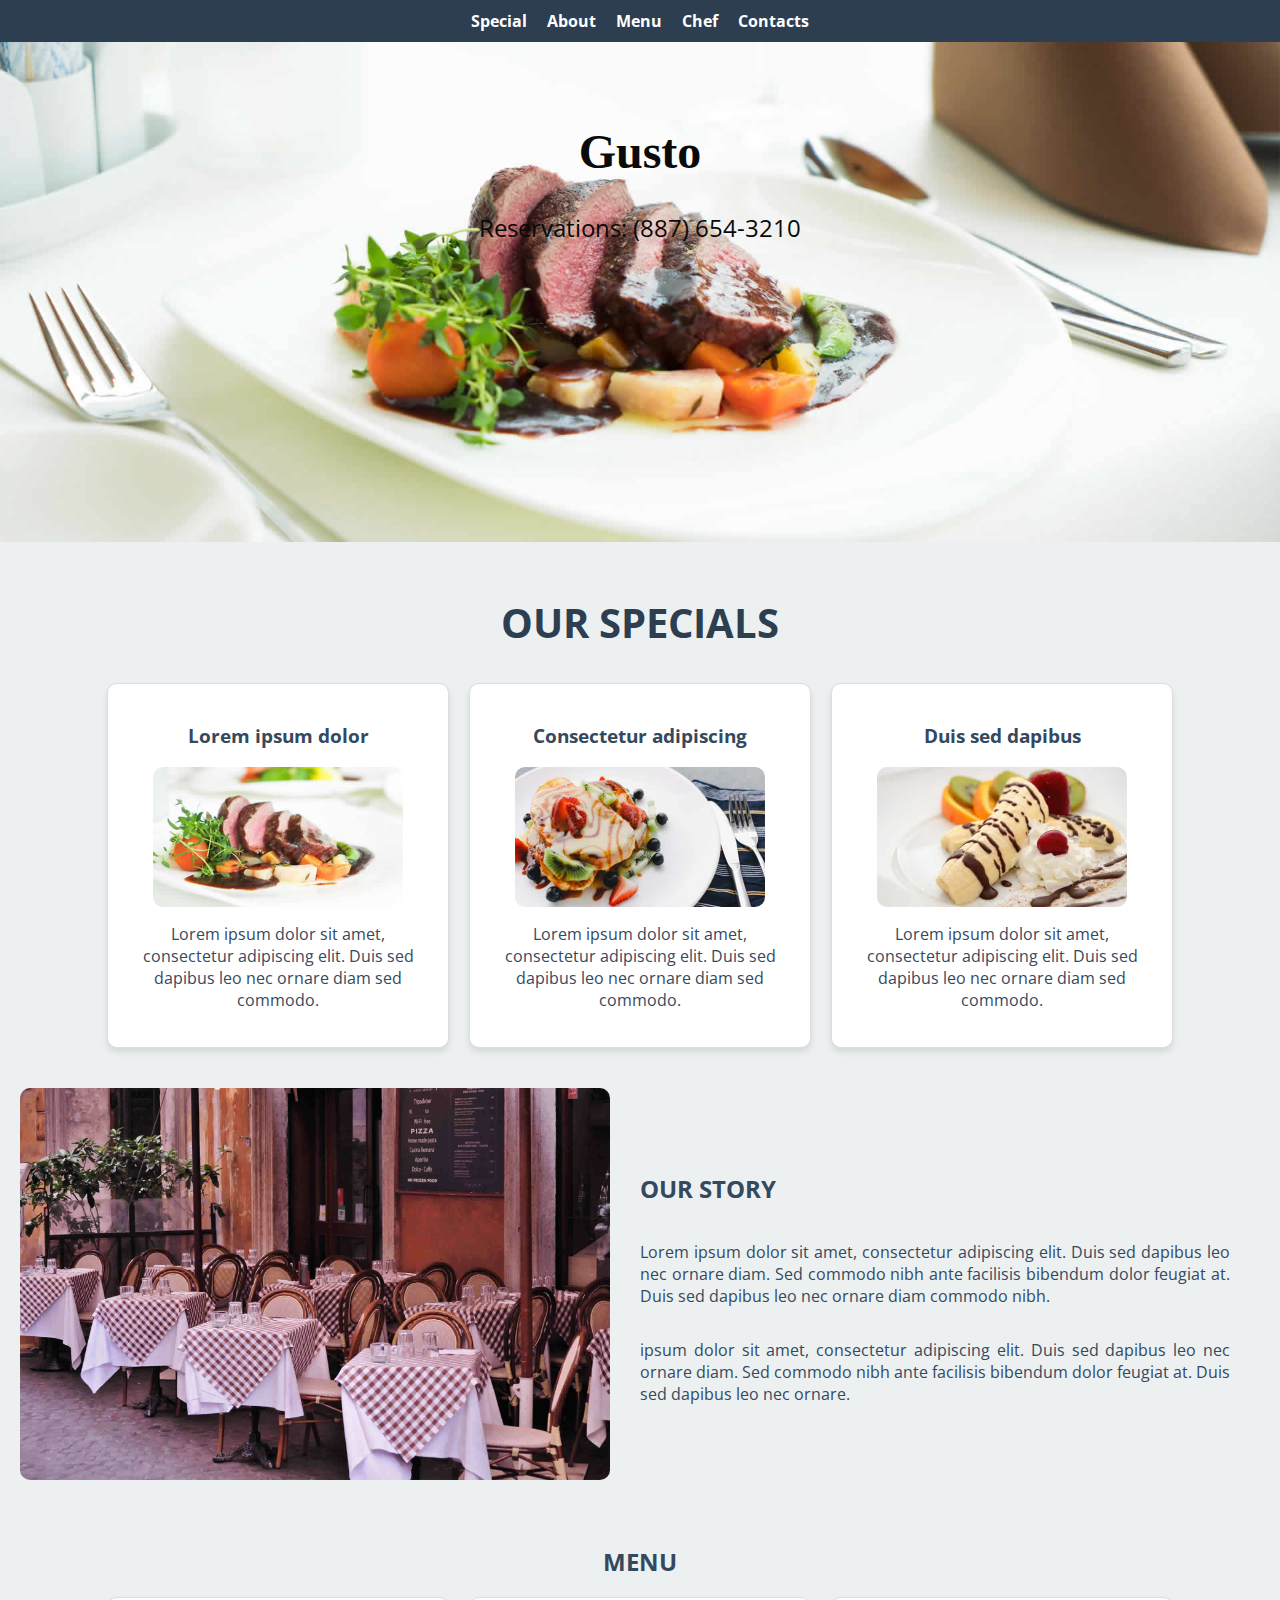
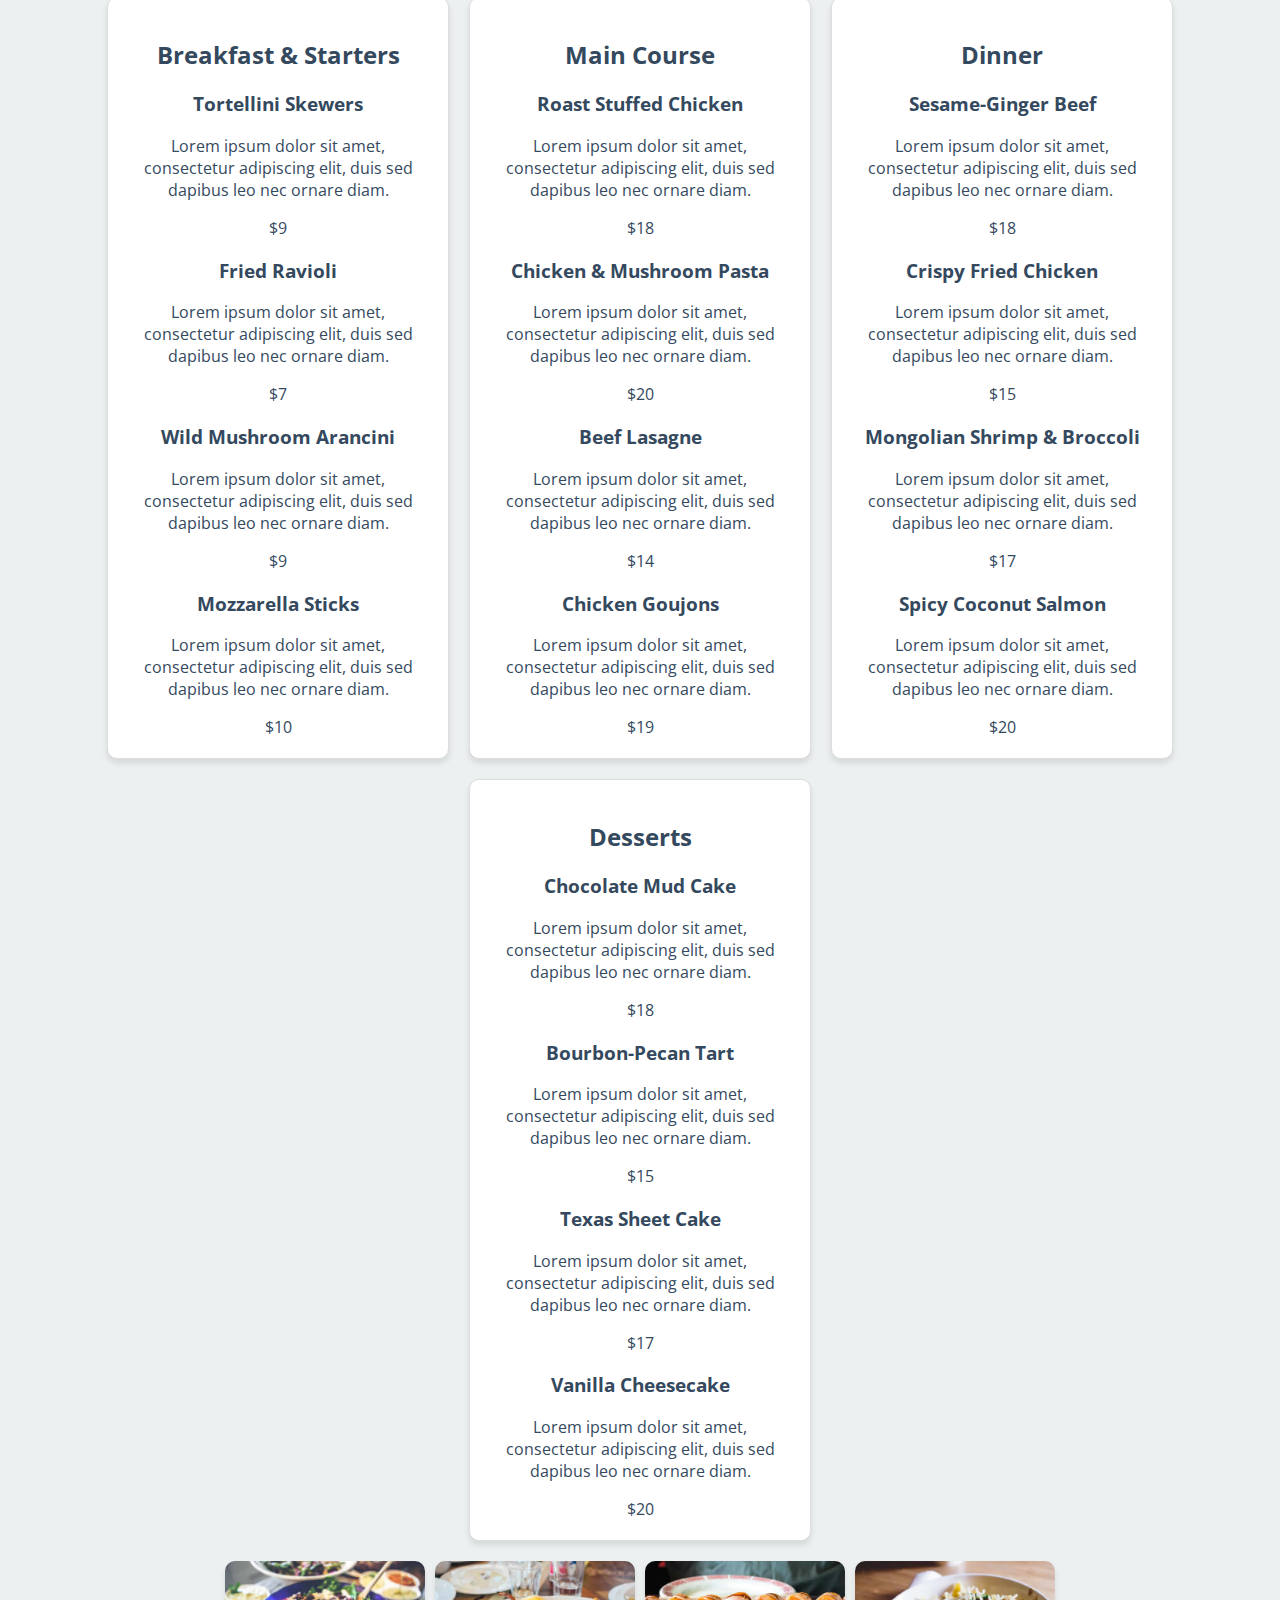
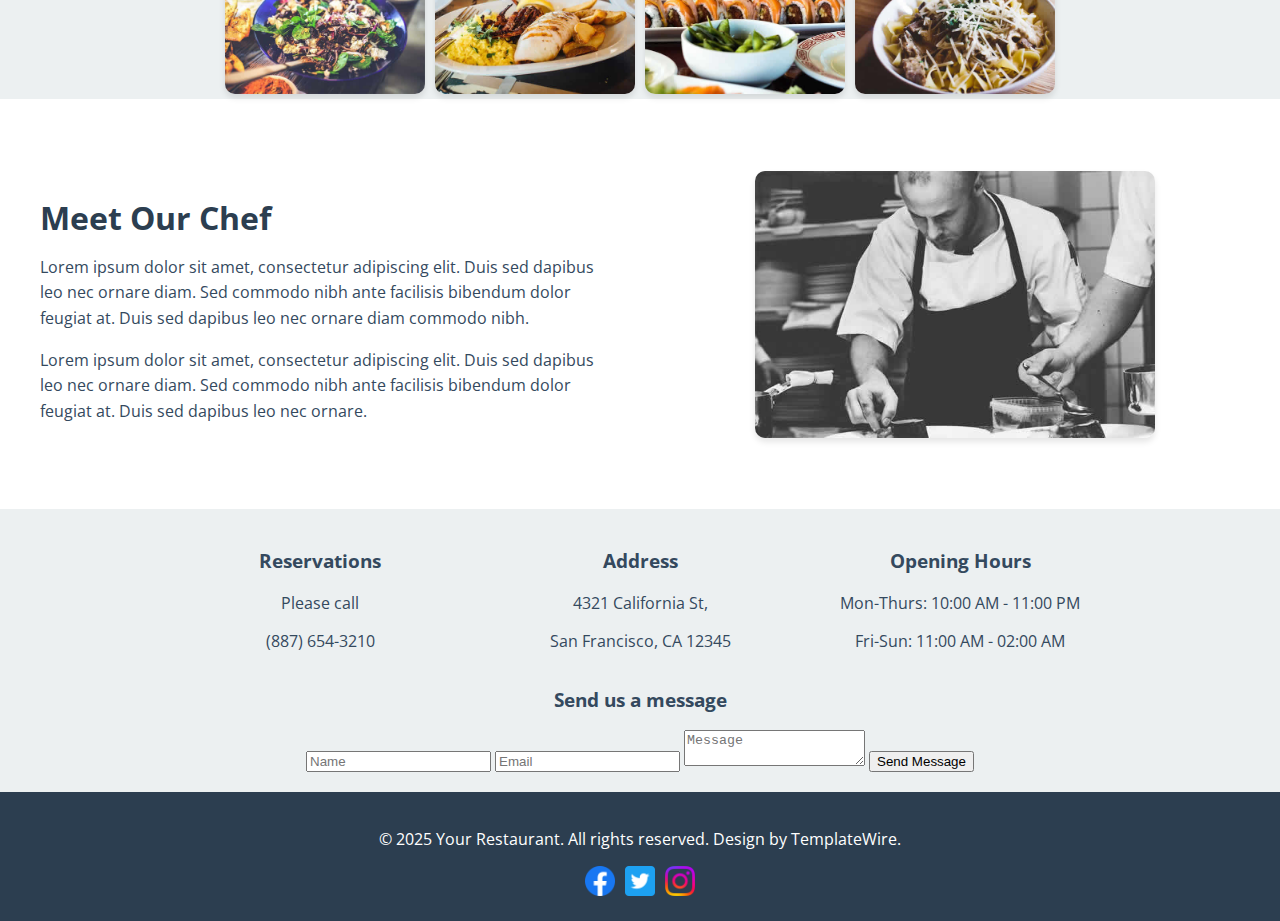
<file: Restaurant-Website/index.html>
<!DOCTYPE html>
<html lang="en">
<head>
    <meta charset="UTF-8">
    <meta name="viewport" content="width=device-width, initial-scale=1.0">
    <title>Gusto</title>
    <link rel="stylesheet" href="style.css"/>
    <link rel="preconnect" href="https://fonts.googleapis.com">
    <link rel="preconnect" href="https://fonts.gstatic.com" crossorigin>
    <link href="https://fonts.googleapis.com/css2?family=Open+Sans:ital,wght@0,300..800;1,300..800&family=Rochester&display=swap" rel="stylesheet">
</head>
<body>
    <nav class="nav">
        <div class="menu-toggle" id="menu-toggle">
            <div class="bar"></div>
            <div class="bar"></div>
            <div class="bar"></div>
        </div>
        <a href="#">Special</a>
        <a href="#">About</a>                                                                                                                                                                                
        <a href="#">Menu</a>            
        <a href="#">Chef</a>            
        <a href="#">Contacts</a>            
    </nav>

    <section class="hero">
        <div class="hero-div">
            <h1>Gusto</h1>
            <p>Reservations: (887) 654-3210</p>
            </div>
        </div>
    </section>

    <section class="special">
        <div class="special-top">
            <h2>OUR SPECIALS</h2>
        </div>
        
        <div class="special-bottom">
            <div class="card">
                <h3>Lorem ipsum dolor</h3>
                <img src="images/1.jpg" alt="">
                <p>Lorem ipsum dolor sit amet, consectetur adipiscing elit. Duis sed dapibus leo nec ornare diam sed commodo.</p>
            </div>
            <div class="card">
                <h3>Consectetur adipiscing</h3>
                <img src="images/2.jpg" alt="">
                <p>Lorem ipsum dolor sit amet, consectetur adipiscing elit. Duis sed dapibus leo nec ornare diam sed commodo.</p>
            </div>
            <div class="card">
                <h3>Duis sed dapibus</h3>
                <img src="images/3.jpg" alt="">
                <p>Lorem ipsum dolor sit amet, consectetur adipiscing elit. Duis sed dapibus leo nec ornare diam sed commodo.</p>
            </div>
        </div>

    </section>


    <section class="our-story">
        <div class="our-story-container">
            <div class="image-container">
                <img src="images/gallery-bg.jpg" alt="">
            </div>
            <div class="story-text">
                <h2>OUR STORY</h2>
                <p>Lorem ipsum dolor sit amet, consectetur adipiscing elit. Duis sed dapibus leo nec ornare diam. Sed commodo nibh ante facilisis bibendum dolor feugiat at. Duis sed dapibus leo nec ornare diam commodo nibh.</p>
                <p>ipsum dolor sit amet, consectetur adipiscing elit. Duis sed dapibus leo nec ornare diam. Sed commodo nibh ante facilisis bibendum dolor feugiat at. Duis sed dapibus leo nec ornare.</p>
            </div>
        </div>
    </section>

    <section class="menu">
        <div class="menu-top">
            <h2>MENU</h2>
        </div>
        <div class="box-container">
            <div class="box">
                <h2>Breakfast & Starters</h2>
                <div class="menu-item">
                    <div class="item-name">
                        <h3>Tortellini Skewers</h3>
                        <p>Lorem ipsum dolor sit amet, consectetur adipiscing elit, duis sed dapibus leo nec ornare diam.</p>
                    </div>
                    <span class="price">$9</span>
                </div>
                <div class="menu-item">
                    <div class="item-name">
                        <h3>Fried Ravioli</h3>
                        <p>Lorem ipsum dolor sit amet, consectetur adipiscing elit, duis sed dapibus leo nec ornare diam.</p>
                    </div>
                    <span class="price">$7</span>
                </div>
                <div class="menu-item">
                    <div class="item-name">
                        <h3>Wild Mushroom Arancini</h3>
                        <p>Lorem ipsum dolor sit amet, consectetur adipiscing elit, duis sed dapibus leo nec ornare diam.</p>
                    </div>
                    <span class="price">$9</span>
                </div>
                <div class="menu-item">
                    <div class="item-name">
                        <h3>Mozzarella Sticks</h3>
                        <p>Lorem ipsum dolor sit amet, consectetur adipiscing elit, duis sed dapibus leo nec ornare diam.</p>
                    </div>
                    <span class="price">$10</span>
                </div>
            </div>
    
            <div class="box">
                <h2>Main Course</h2>
                <div class="menu-item">
                    <div class="item-name">
                        <h3>Roast Stuffed Chicken</h3>
                        <p>Lorem ipsum dolor sit amet, consectetur adipiscing elit, duis sed dapibus leo nec ornare diam.</p>
                    </div>
                    <span class="price">$18</span>
                </div>
                <div class="menu-item">
                    <div class="item-name">
                        <h3>Chicken & Mushroom Pasta</h3>
                        <p>Lorem ipsum dolor sit amet, consectetur adipiscing elit, duis sed dapibus leo nec ornare diam.</p>
                    </div>
                    <span class="price">$20</span>
                </div>
                <div class="menu-item">
                    <div class="item-name">
                        <h3>Beef Lasagne</h3>
                        <p>Lorem ipsum dolor sit amet, consectetur adipiscing elit, duis sed dapibus leo nec ornare diam.</p>
                    </div>
                    <span class="price">$14</span>
                </div>
                <div class="menu-item">
                    <div class="item-name">
                        <h3>Chicken Goujons</h3>
                        <p>Lorem ipsum dolor sit amet, consectetur adipiscing elit, duis sed dapibus leo nec ornare diam.</p>
                    </div>
                    <span class="price">$19</span>
                </div>
            </div>
    
            <div class="box">
                <h2>Dinner</h2>
                <div class="menu-item">
                    <div class="item-name">
                        <h3>Sesame-Ginger Beef</h3>
                        <p>Lorem ipsum dolor sit amet, consectetur adipiscing elit, duis sed dapibus leo nec ornare diam.</p>
                    </div>
                    <span class="price">$18</span>
                </div>
                <div class="menu-item">
                    <div class="item-name">
                        <h3>Crispy Fried Chicken</h3>
                        <p>Lorem ipsum dolor sit amet, consectetur adipiscing elit, duis sed dapibus leo nec ornare diam.</p>
                    </div>
                    <span class="price">$15</span>
                </div>
                <div class="menu-item">
                    <div class="item-name">
                        <h3>Mongolian Shrimp & Broccoli</h3>
                        <p>Lorem ipsum dolor sit amet, consectetur adipiscing elit, duis sed dapibus leo nec ornare diam.</p>
                    </div>
                    <span class="price">$17</span>
                </div>
                <div class="menu-item">
                    <div class="item-name">
                        <h3>Spicy Coconut Salmon</h3>
                        <p>Lorem ipsum dolor sit amet, consectetur adipiscing elit, duis sed dapibus leo nec ornare diam.</p>
                    </div>
                    <span class="price">$20</span>
                </div>
            </div>
    
            <div class="box">
                <h2>Desserts</h2>
                <div class="menu-item">
                    <div class="item-name">
                        <h3>Chocolate Mud Cake</h3>
                        <p>Lorem ipsum dolor sit amet, consectetur adipiscing elit, duis sed dapibus leo nec ornare diam.</p>
                    </div>
                    <span class="price">$18</span>
                </div>
                <div class="menu-item">
                    <div class="item-name">
                        <h3>Bourbon-Pecan Tart</h3>
                        <p>Lorem ipsum dolor sit amet, consectetur adipiscing elit, duis sed dapibus leo nec ornare diam.</p>
                    </div>
                    <span class="price">$15</span>
                </div>
                <div class="menu-item">
                    <div class="item-name">
                        <h3>Texas Sheet Cake</h3>
                        <p>Lorem ipsum dolor sit amet, consectetur adipiscing elit, duis sed dapibus leo nec ornare diam.</p>
                    </div>
                    <span class="price">$17</span>
                </div>
                <div class="menu-item">
                    <div class="item-name">
                        <h3>Vanilla Cheesecake</h3>
                        <p>Lorem ipsum dolor sit amet, consectetur adipiscing elit, duis sed dapibus leo nec ornare diam.</p>
                    </div>
                    <span class="price">$20</span>
                </div>
            </div>
        </div>
    </section>
    


    <section class="gallery">
        <div class="gallery-container" >
            <div class="gallery-item">
                <img src="images/01.jpg" alt="">
            </div>
            <div class="gallery-item">
                <img src="images/02.jpg" alt="">
            </div>
            <div class="gallery-item">
                <img src="images/03.jpg" alt="">
            </div>
            <div class="gallery-item">
                <img src="images/04.jpg" alt="">
            </div>
            
        </div>
    </section>
    <section class="meet-our-chef">
        <div class="chef-container">
            <div class="chef-about">
                <h2>Meet Our Chef</h2>
                <p>Lorem ipsum dolor sit amet, consectetur adipiscing elit. Duis sed dapibus leo nec ornare diam. Sed commodo nibh ante facilisis bibendum dolor feugiat at. Duis sed dapibus leo nec ornare diam commodo nibh.</p>
                <p>Lorem ipsum dolor sit amet, consectetur adipiscing elit. Duis sed dapibus leo nec ornare diam. Sed commodo nibh ante facilisis bibendum dolor feugiat at. Duis sed dapibus leo nec ornare.</p>
            </div>
            <div class="chef-image">
                <img src="images/chef.jpg" alt="Chef">
            </div>
        </div>
    </section>
    <section class="contacts">
        <div class="contacts-details">
            <div class="c-box">
                <h3>Reservations</h3>
                
                <p>Please call</p>
                <p>(887) 654-3210</p>    

            </div>
            <div class="c-box"><h3>Address</h3>
                <p>4321 California St,</p>
                <p>San Francisco, CA 12345</p>  
            </div>
            <div class="c-box"><h3>Opening Hours</h3>
                <p>Mon-Thurs: 10:00 AM - 11:00 PM</p>
                <p>Fri-Sun: 11:00 AM - 02:00 AM</p>  
            </div>

        </div>
        <div class="contacts-message">
            <h3>Send us a message</h3>
            <form>
                <input type="text" name="name" placeholder="Name">
                <input type="email" name="email" placeholder="Email">
                <textarea name="message" placeholder="Message"></textarea>
                <button type="submit">Send Message</button>
            </form>
        </div>
    </section>
    <footer class="footer">
        <div class="footer-container">
            <p>© 2025 Your Restaurant. All rights reserved. Design by TemplateWire.</p>
            <div class="social-media">
                <a href="#" class="social-icon"><img src="images/facebook-icon.png" alt="Facebook"></a>
                <a href="#" class="social-icon"><img src="images/twitter-icon.png" alt="Twitter"></a>
                <a href="#" class="social-icon"><img src="images/instagram-icon.png" alt="YouTube"></a>
            </div>
        </div>
    </footer>
    
</body>
</html>
</file>
<file: Restaurant-Website/style.css>
/* General Reset */
body {
    margin: 0;
    padding: 0;
    font-family: 'Open Sans', sans-serif;
    box-sizing: border-box;
    background-color: #ECF0F1;
    color: #34495E;
}


.nav {
    display: flex;
    justify-content: center; 
    align-items: center;
    padding: 10px 20px;
    background-color: #2C3E50;
    color: #fff;
}

.nav a {
    text-decoration: none;
    color: #fff;
    font-weight: bold;
    margin: 0 10px;
    transition: color 0.3s ease, border-bottom 0.3s ease; 
}

.nav a:hover {
    color: #E74C3C;
    border-bottom: 2px solid #E74C3C; 
}

.menu-toggle {
    display: none;
    flex-direction: column;
    cursor: pointer;
}

.menu-toggle .bar {
    width: 25px;
    height: 3px;
    background-color: #fff;
    margin: 4px 0;
}

.nav-links {
    display: flex;
    gap: 20px;
}

.nav-links.active {
    display: flex;
    flex-direction: column;
    position: absolute;
    top: 60px;
    right: 20px;
    background-color: #fff;
    width: 200px;
    box-shadow: 0 4px 6px rgba(0, 0, 0, 0.1);
    border-radius: 5px;
    z-index: 999;
}

.nav-links li {
    text-align: center;
    padding: 10px 0;
}


.hero {
    text-align: center;
    padding: 50px 20px;
    background-image: url('images/intro-bg.jpg'); 
    background-size: cover; 
    background-position: center; 
    background-repeat: no-repeat; 
    color: #0a0a0a; 
    min-height: 400px;
}

.hero h1 {
    font-size: 3rem;
    font-family: 'Rochester', cursive;
}

.hero p {
    font-size: 1.5rem;
}


.special {
    padding: 20px;
    text-align: center;
}

.special-top h2 {
    font-size: 2.5rem;
    color: #2C3E50;
}

.special-bottom {
    display: flex;
    flex-wrap: wrap;
    justify-content: center;
    gap: 20px;
}

.card {
    width: 100%;
    max-width: 300px;
    text-align: center;
    background-color: #fff;
    border: 1px solid #ddd;
    border-radius: 10px;
    padding: 20px;
    box-shadow: 0 4px 6px rgba(0, 0, 0, 0.1);
}

.special-bottom .card img {
    width: 100%; 
    max-width: 250px; 
    height: auto; 
    border-radius: 10px; 
    margin: 0 auto; 
    display: block; 
}


.our-story-container {
    display: flex;
    flex-wrap: wrap;
    align-items: center;
    justify-content: space-between; 
    padding: 20px;
}

.image-container {
    flex: 1;
    max-width: 50%; 
}

.image-container img {
    width: 100%;
    border-radius: 10px;
}

.story-text {
    flex: 1;
    max-width: 50%; 
    padding: 20px;
    text-align: justify; 
    margin: 0 10px; 
    display: flex;
    flex-direction: column;
    justify-content: center;
}


.menu {
    padding: 20px;
    text-align: center;
}

.box-container {
    display: flex;
    flex-wrap: wrap;
    justify-content: center;
    gap: 20px;
}

.box {
    width: 100%;
    max-width: 300px;
    background-color: #fff;
    border: 1px solid #ddd;
    border-radius: 10px;
    padding: 20px;
    box-shadow: 0 4px 6px rgba(0, 0, 0, 0.1);
}


.gallery-container {
    display: flex;
    flex-wrap: wrap;
    justify-content: center;
    gap: 10px;
}

.gallery-item img {
    width: 100%;
    max-width: 200px;
    border-radius: 10px;
    box-shadow: 0 4px 6px rgba(0, 0, 0, 0.1);
}


.meet-our-chef {
    padding: 50px 20px;
    background-color: #fff;
}

.chef-container {
    display: grid;
    grid-template-columns: 1fr 1fr; 
    gap: 20px; 
    align-items: center; 
}

.chef-about {
    text-align: left;
    padding: 20px;
}

.chef-about h2 {
    font-size: 2rem;
    color: #2C3E50;
    margin-bottom: 10px;
}

.chef-about p {
    font-size: 1rem;
    line-height: 1.6;
    color: #34495E;
    margin-bottom: 15px;
}

.chef-image {
    display: flex;
    justify-content: center;
    align-items: center;
}

.chef-image img {
    width: 100%;
    max-width: 400px; 
    border-radius: 10px;
    box-shadow: 0 4px 6px rgba(0, 0, 0, 0.1);
}


.contacts {
    padding: 20px;
    text-align: center;
}

.contacts-details {
    display: flex;
    flex-wrap: wrap;
    justify-content: center;
    gap: 20px;
}

.c-box {
    width: 100%;
    max-width: 300px;
}


.footer {
    text-align: center;
    padding: 20px;
    background-color: #2C3E50;
    color: #fff;
}

.social-media {
    display: flex;
    justify-content: center;
    gap: 10px;
}

.social-icon img {
    width: 30px;
    height: 30px;
}

/* Media Queries for Mobile Responsiveness */
@media (max-width: 768px) {
    .menu-toggle {
        display: flex;
    }

    .nav-links {
        display: none;
        flex-direction: column;
    }

    .hero h1 {
        font-size: 2rem;
    }

    .hero p {
        font-size: 1rem;
    }

    .special-bottom {
        flex-direction: column;
    }

    .our-story {
        flex-direction: column;
    }

    .menu .box-container {
        flex-direction: column;
    }

    .gallery-container {
        flex-direction: column;
    }

    .meet-our-chef {
        flex-direction: column;
    }

    .contacts-details {
        flex-direction: column;
    }
}
</file>
